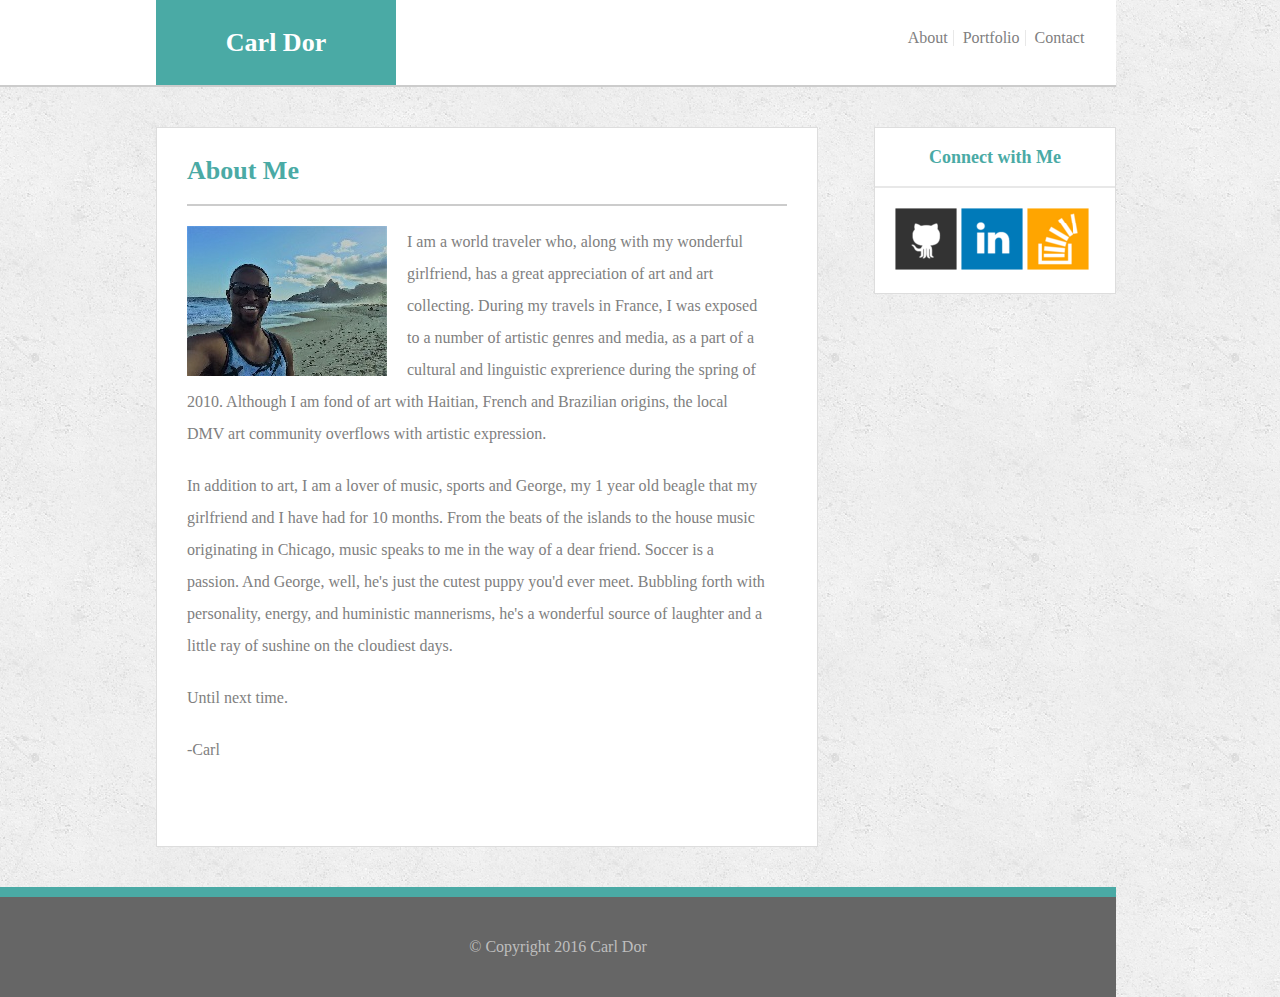
<file: index.html>
<!DOCTYPE html>
<html>
<head>
	<title>Basic Portfolio</title>
	<link rel="stylesheet" type="text/css" href="assets\css\reset.css">
	<link rel="stylesheet" type="text/css" href="assets\css\style.css">
</head>
<body>

<div class="pageheader">
 <nav>
	<div id="leftnav">
	 <h1 id="name">Carl Dor</h1>
	</div>

	<div id="rightnav">
	 <div id="linkpage">
	  <a class="pages" href="index.html">About</a>
	  <a class="pages" href="portfolio.html">Portfolio</a>
	  <a class="pages" id="lastpage" href="contact.html">Contact</a>
	 </div>
	</div>
 </nav>
</div>

<div class="container">
<section>
	<div class="maintitlebox">
	 <h2 class="maintitle">About Me</h2>
	</div>
	<article class="content">
	 <img class="profile" src="assets/images/profile_3.JPG">
	 <p id="bio">
	 	I am a world traveler who, along with my wonderful girlfriend, has a great appreciation of art and art collecting. During my travels in France, I was exposed to a number of artistic genres and media, as a part of a cultural and linguistic exprerience during the spring of 2010. Although I am fond of art with Haitian, French and Brazilian origins, the local DMV art community overflows with artistic expression. 
	 </p>

	 <p id="bio">
	 	In addition to art, I am a lover of music, sports and George, my 1 year old beagle that my girlfriend and I have had for 10 months. From the beats of the islands to the house music originating in Chicago, music speaks to me in the way of a dear friend. Soccer is a passion. And George, well, he's just the cutest puppy you'd ever meet. Bubbling forth with personality, energy, and huministic mannerisms, he's a wonderful source of laughter and a little ray of sushine on the cloudiest days.
	</p>

	 <p id="bio">
		Until next time. 
	</p>

	 <p id="bio">
	 	-Carl 

	 </p>
	</article>
</section>
<aside>
	<div class="connect">
	 <h3>Connect with Me</h3>
	</div>
	<div class="connecturl">
	 <a class="nodec" href="https://github.com/carldor">
	  <img src="assets/images/github.png">
	 </a>
	 <a class="nodec" href="https://www.linkedin.com/in/carl-dor-96573325/">
	  <img src="assets/images/linkedin.png">
	 </a>
	 <a class="nodec" href="https://stackoverflow.com/users/7944988/carl-dor">
	  <img src="assets/images/stackoverflow.png">
	 </a>
	</div>
</aside>
</div>
 <footer>
	<p class="copyright">&copy; Copyright 2016 Carl Dor</p>
 </footer>
</body>
</html>
</file>
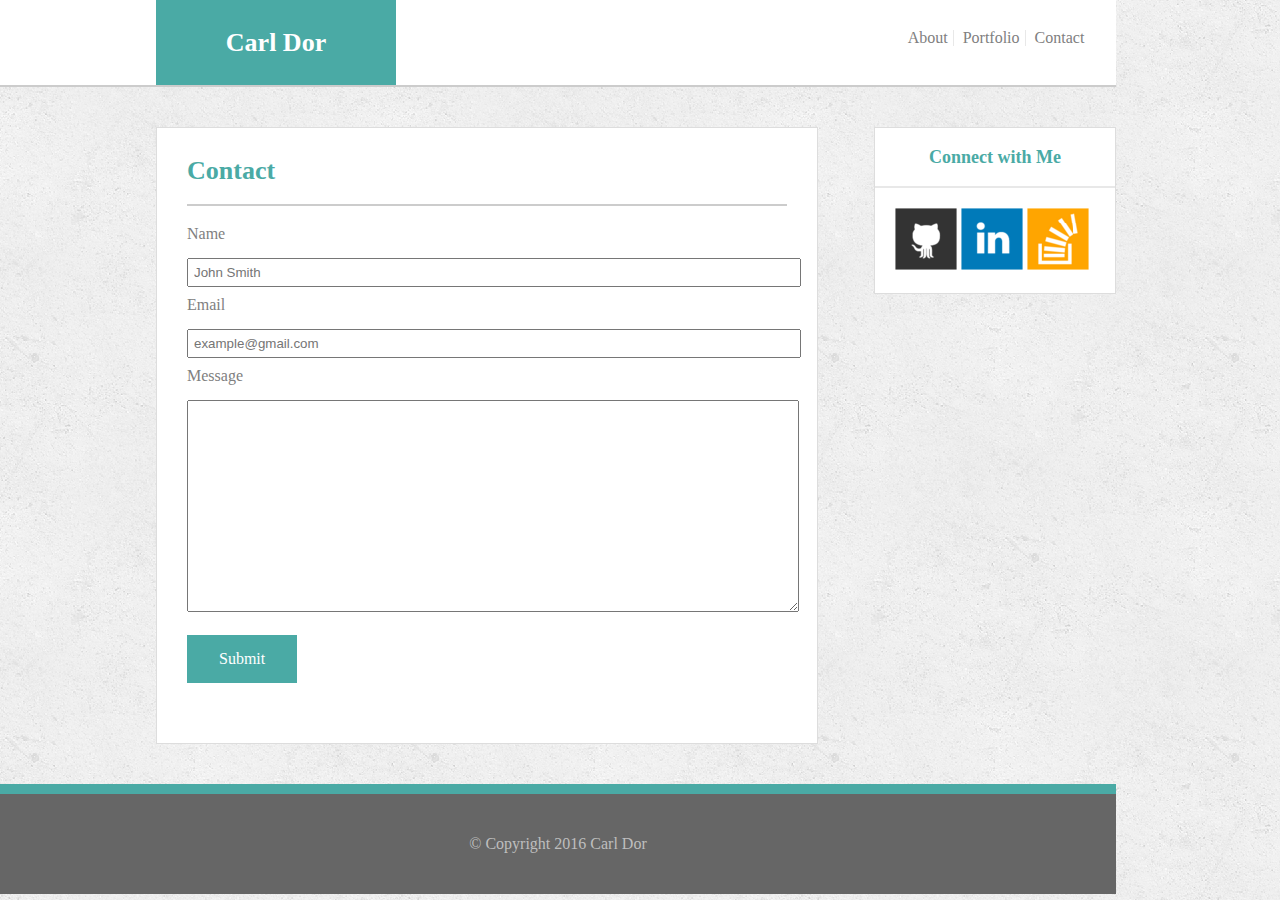
<file: contact.html>
<!DOCTYPE html>
<html>
<head>
	<title>Basic Portfolio</title>
	<link rel="stylesheet" type="text/css" href="assets\css\reset.css">
	<link rel="stylesheet" type="text/css" href="assets\css\style.css">
</head>
<body>

<div class="pageheader">
<nav>
	<div id="leftnav">
	 <h1 id="name">Carl Dor</h1>
	</div>

	<div id="rightnav">
	 <div id="linkpage">
	  <a class="pages" href="index.html">About</a>
	  <a class="pages" href="portfolio.html">Portfolio</a>
	  <a class="pages" id="lastpage" href="contact.html">Contact</a>
	 </div>
	</div>
</nav>
</div>

<div class="container">
<section>
	<div class="maintitlebox">
	 <h2 class="maintitle">Contact</h2>
	</div>
	<form class="content">
		<p>Name</p><br>
		<input class="textbox" type="text" placeholder="John Smith" name="Name">
		<br>
		<p>Email</p><br>
		<input class="textbox" type="text" placeholder="example@gmail.com" name="Email">
		<br>
		<p>Message</p><br>
		<textarea class="textbox" id="messagebox" name="Message"></textarea>
		<br>
		<button class="btnSubmit">Submit</button>
	</form>
</section>

<aside>
	<div class="connect">
	 <h3>Connect with Me</h3>
	</div>
	<div class="connecturl">
	 <a class="nodec" href="https://github.com/carldor">
	  <img src="assets/images/github.png">
	 </a>
	 <a class="nodec" href="https://www.linkedin.com/in/carl-dor-96573325/">
	  <img src="assets/images/linkedin.png">
	 </a>
	 <a class="nodec" href="https://stackoverflow.com/users/7944988/carl-dor">
	  <img src="assets/images/stackoverflow.png">
	 </a>
	</div>
</aside>
</div>
<footer class="copyright">
	<p>&copy; Copyright 2016 Carl Dor</p>
</footer>
</body>
</html>
</file>
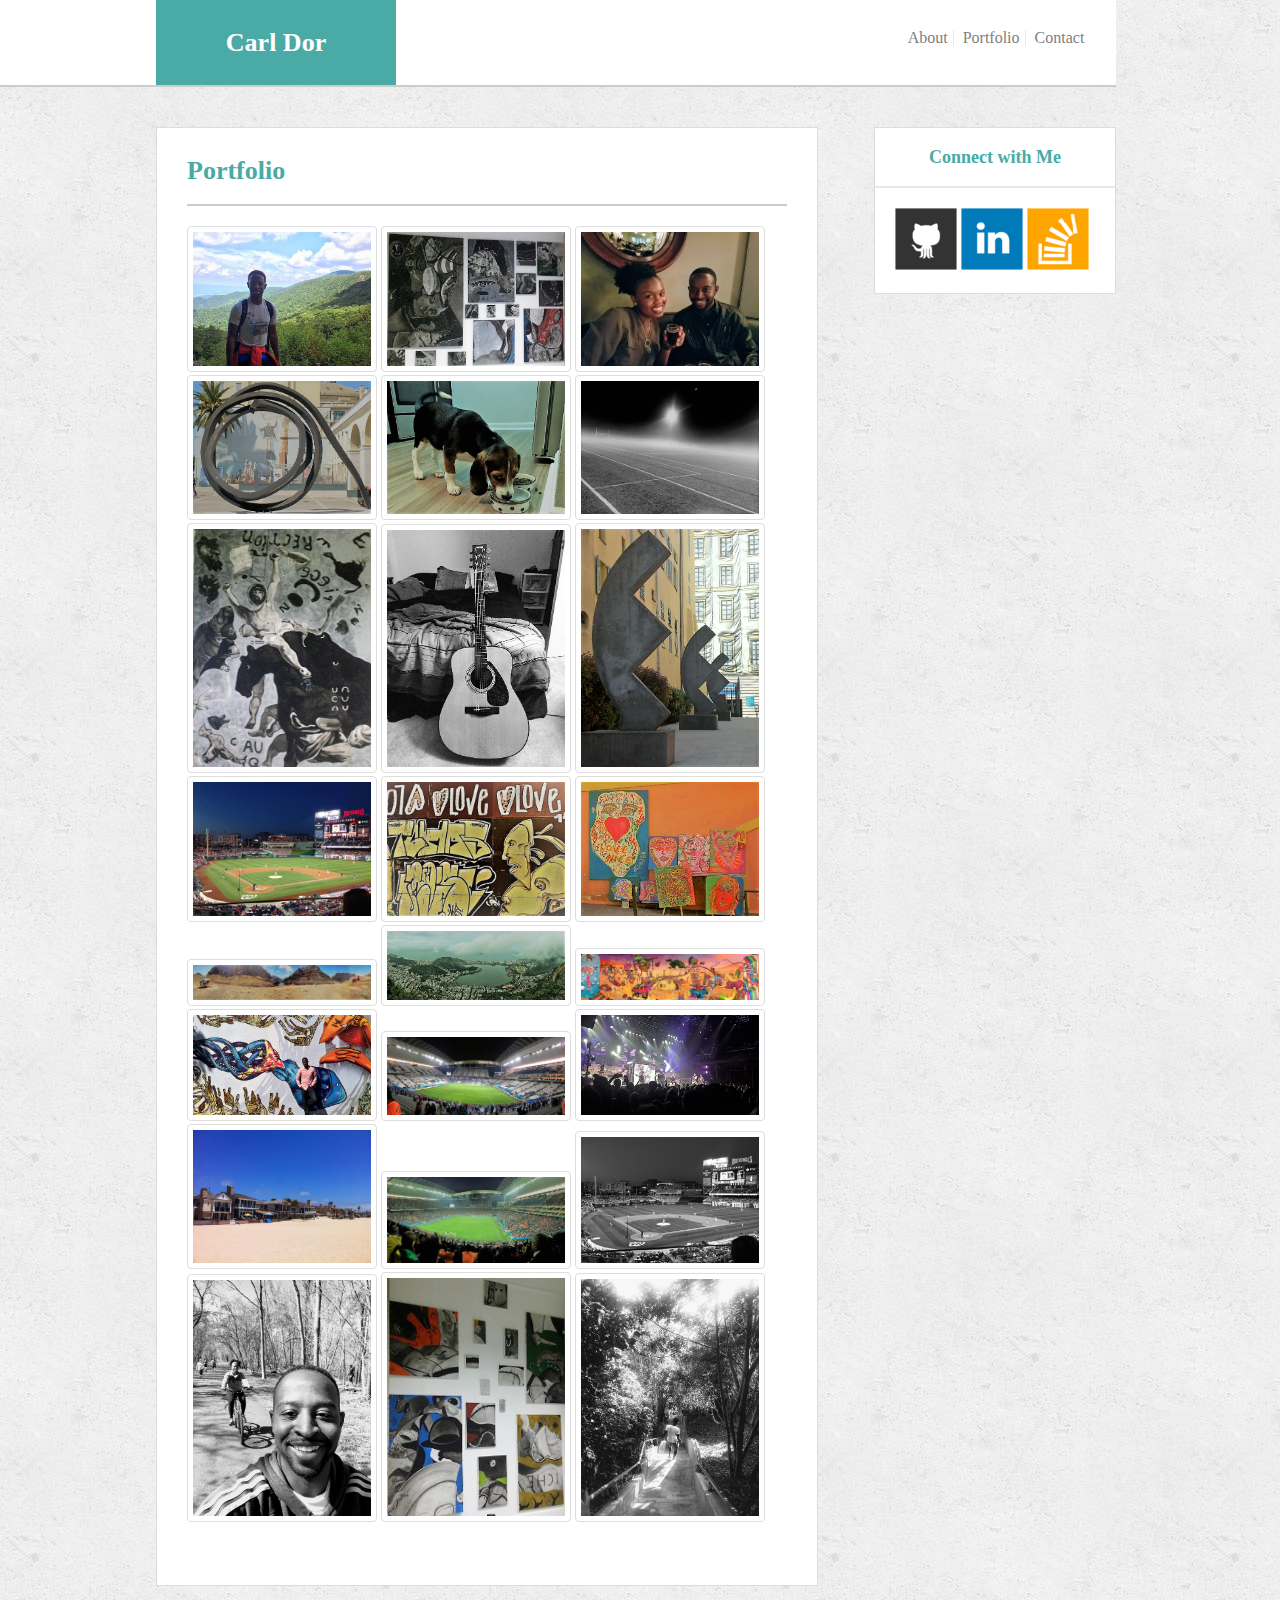
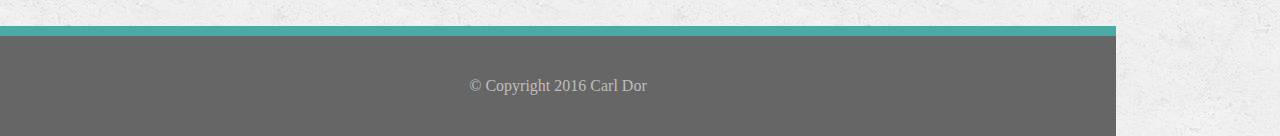
<file: portfolio.html>
<!DOCTYPE html>
<html>
<head>
	<title>Basic Portfolio</title>
	<link rel="stylesheet" type="text/css" href="assets\css\reset.css">
	<link rel="stylesheet" type="text/css" href="assets\css\style.css">
</head>
<body>

<div class="pageheader">
<nav>
	<div id="leftnav">
	 <h1 id="name">Carl Dor</h1>
	</div>

	<div id="rightnav">
	 <div id="linkpage">
	  <a class="pages" href="index.html">About</a>
	  <a class="pages" href="portfolio.html">Portfolio</a>
	  <a class="pages" id="lastpage" href="contact.html">Contact</a>
	 </div>
	</div>
</nav>
</div>

<div class="container">
<section>
	<div class="maintitlebox">
	 <h2 class="maintitle">Portfolio</h2>
	</div>

	<div class="content">
	  <img class="portimg" src="assets/images/portfolio_11.jpg">
	  <img class="portimg" src="assets/images/portfolio_2.jpg">
	  <img class="portimg" src="assets/images/portfolio_24.JPG">
	  <img class="portimg" src="assets/images/portfolio_4.jpg">
	  <img class="portimg" src="assets/images/portfolio_8.jpg">
	  <img class="portimg" src="assets/images/portfolio_9.jpg">
	  <img class="portimg" src="assets/images/portfolio_1.jpg">
	  <img class="portimg" src="assets/images/portfolio_12.jpg">
	  <img class="portimg" src="assets/images/portfolio_5.jpg">
	  <img class="portimg" src="assets/images/portfolio_7.jpg">
	  <img class="portimg" src="assets/images/portfolio_15.jpg">
	  <img class="portimg" src="assets/images/portfolio_6.jpg">
	  <img class="portimg" src="assets/images/portfolio_20.jpg">
	  <img class="portimg" src="assets/images/portfolio_16.jpg">
	  <img class="portimg" src="assets/images/portfolio_13.jpg">
	  <img class="portimg" src="assets/images/portfolio_14.jpg">
	  <img class="portimg" src="assets/images/portfolio_17.jpg">
	  <img class="portimg" src="assets/images/portfolio_10.jpg">
	  <img class="portimg" src="assets/images/portfolio_21.jpg">
	  <img class="portimg" src="assets/images/portfolio_18.JPG">
	  <img class="portimg" src="assets/images/portfolio_19.PNG">
	  <img class="portimg" src="assets/images/portfolio_23.JPG">
	  <img class="portimg" src="assets/images/portfolio_3.jpg">
	  <img class="portimg" src="assets/images/portfolio_22.jpg">
	</div>
</section>

<aside>
	<div class="connect">
	 <h3>Connect with Me</h3>
	</div>
	<div class="connecturl">
	 <a class="nodec" href="https://github.com/carldor">
	  <img src="assets/images/github.png">
	 </a>
	 <a class="nodec" href="https://www.linkedin.com/in/carl-dor-96573325/">
	  <img src="assets/images/linkedin.png">
	 </a>
	 <a class="nodec" href="https://stackoverflow.com/users/7944988/carl-dor">
	  <img src="assets/images/stackoverflow.png">
	 </a>
	</div>
</aside>
</div>

<footer class="copyright">
	<p>&copy; Copyright 2016 Carl Dor</p>
</footer>
</body>
</html>
</file>
